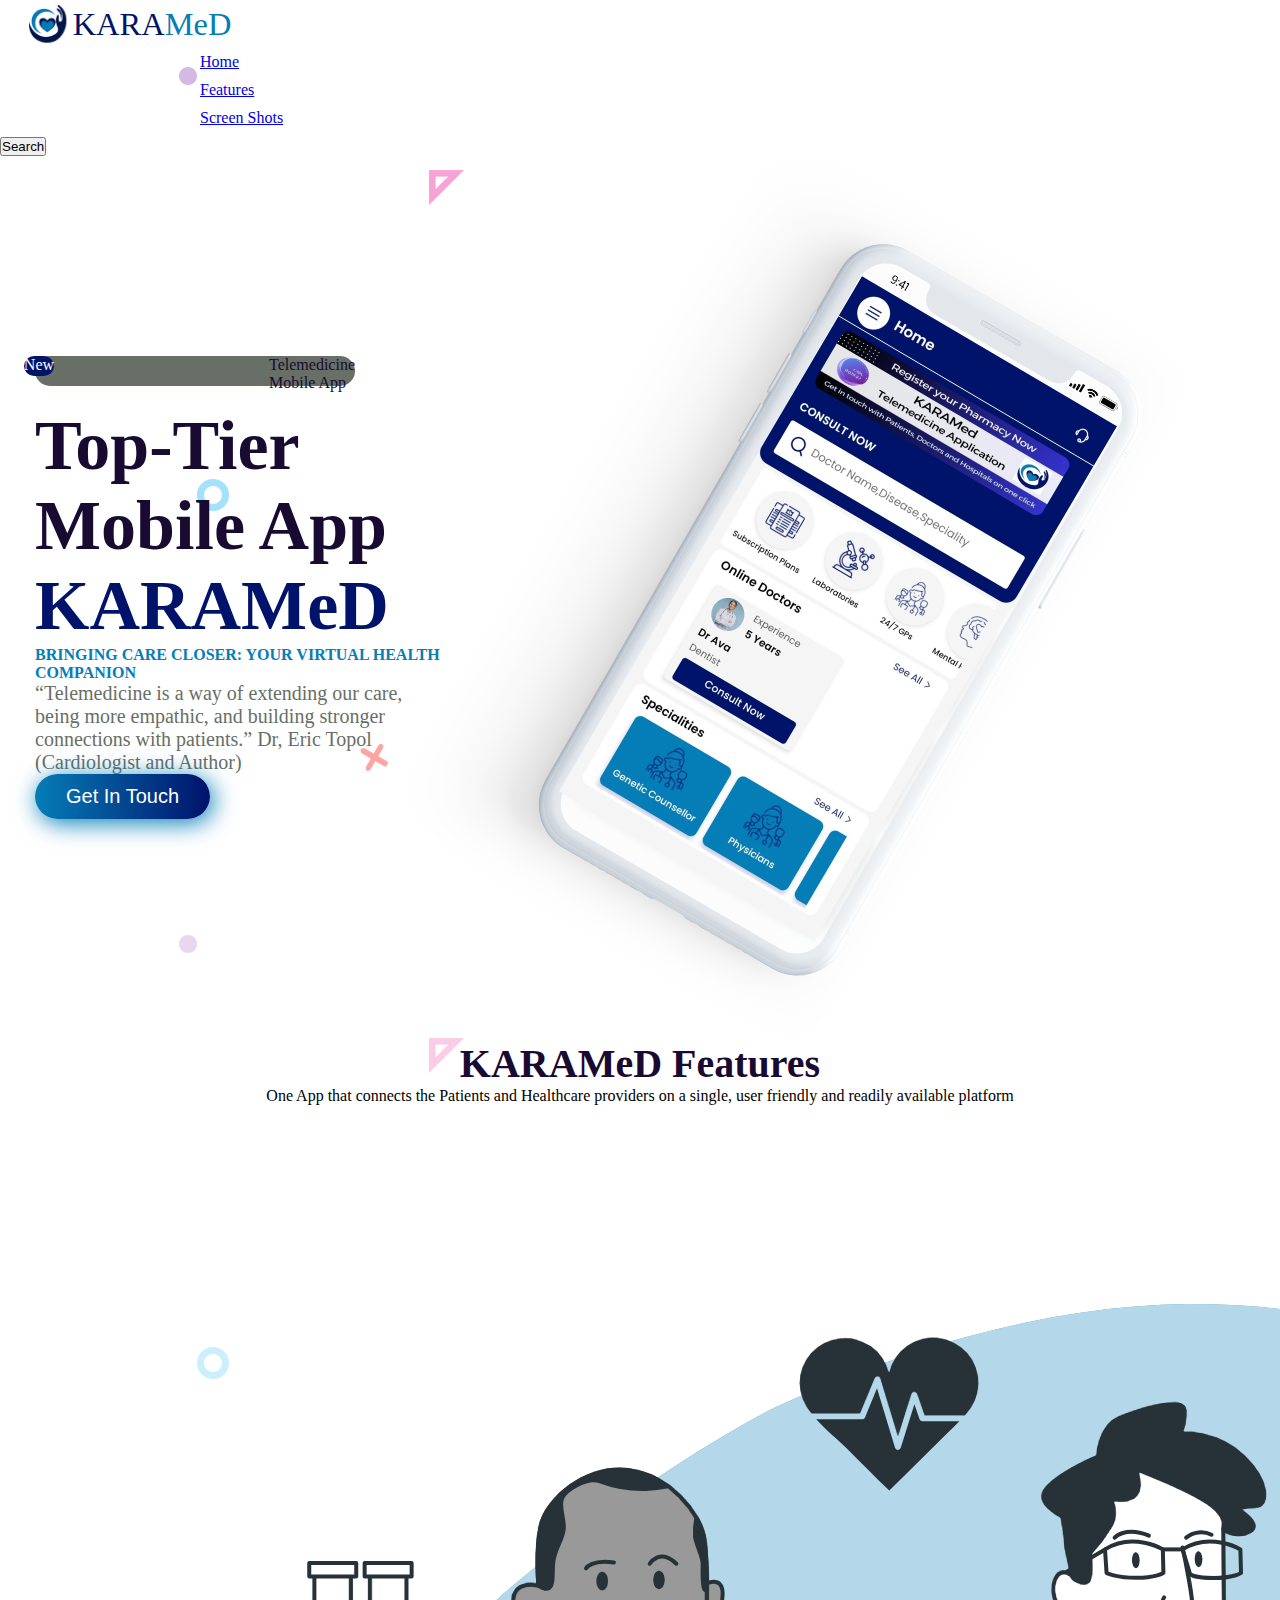
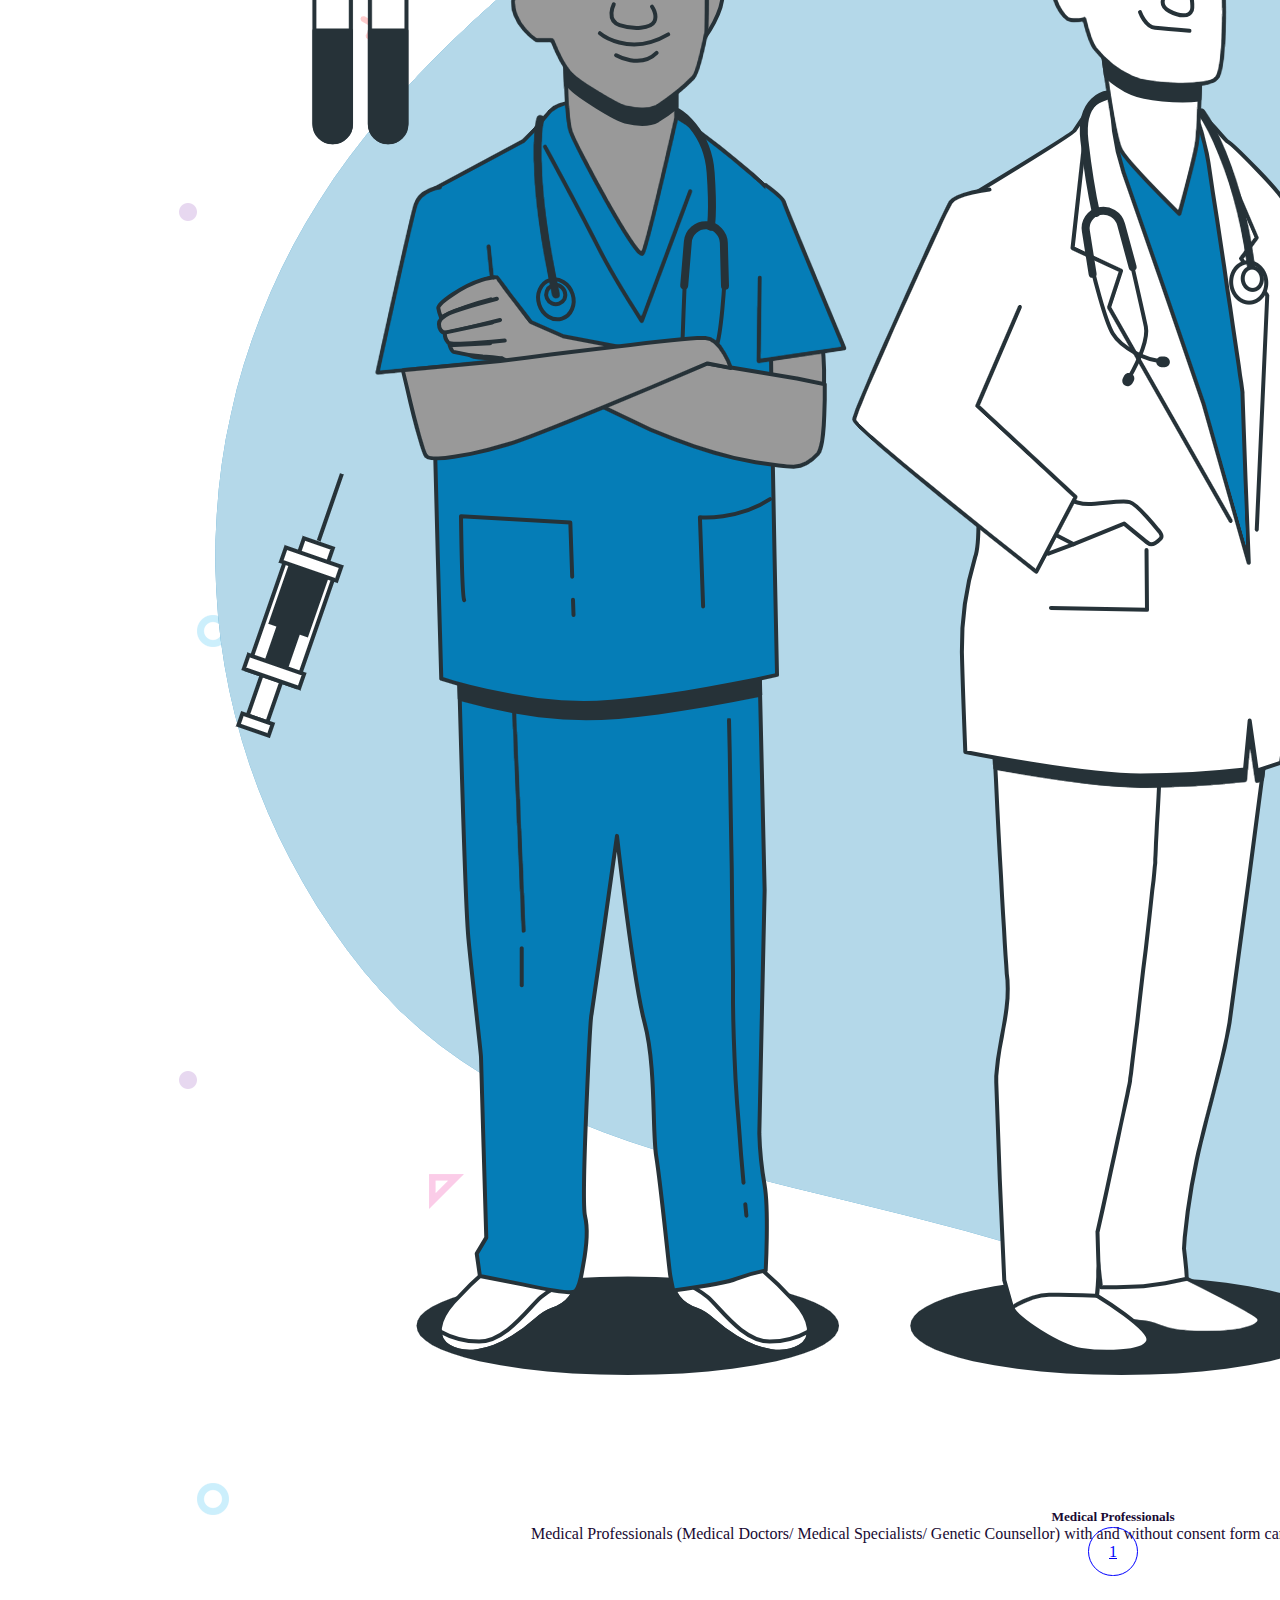
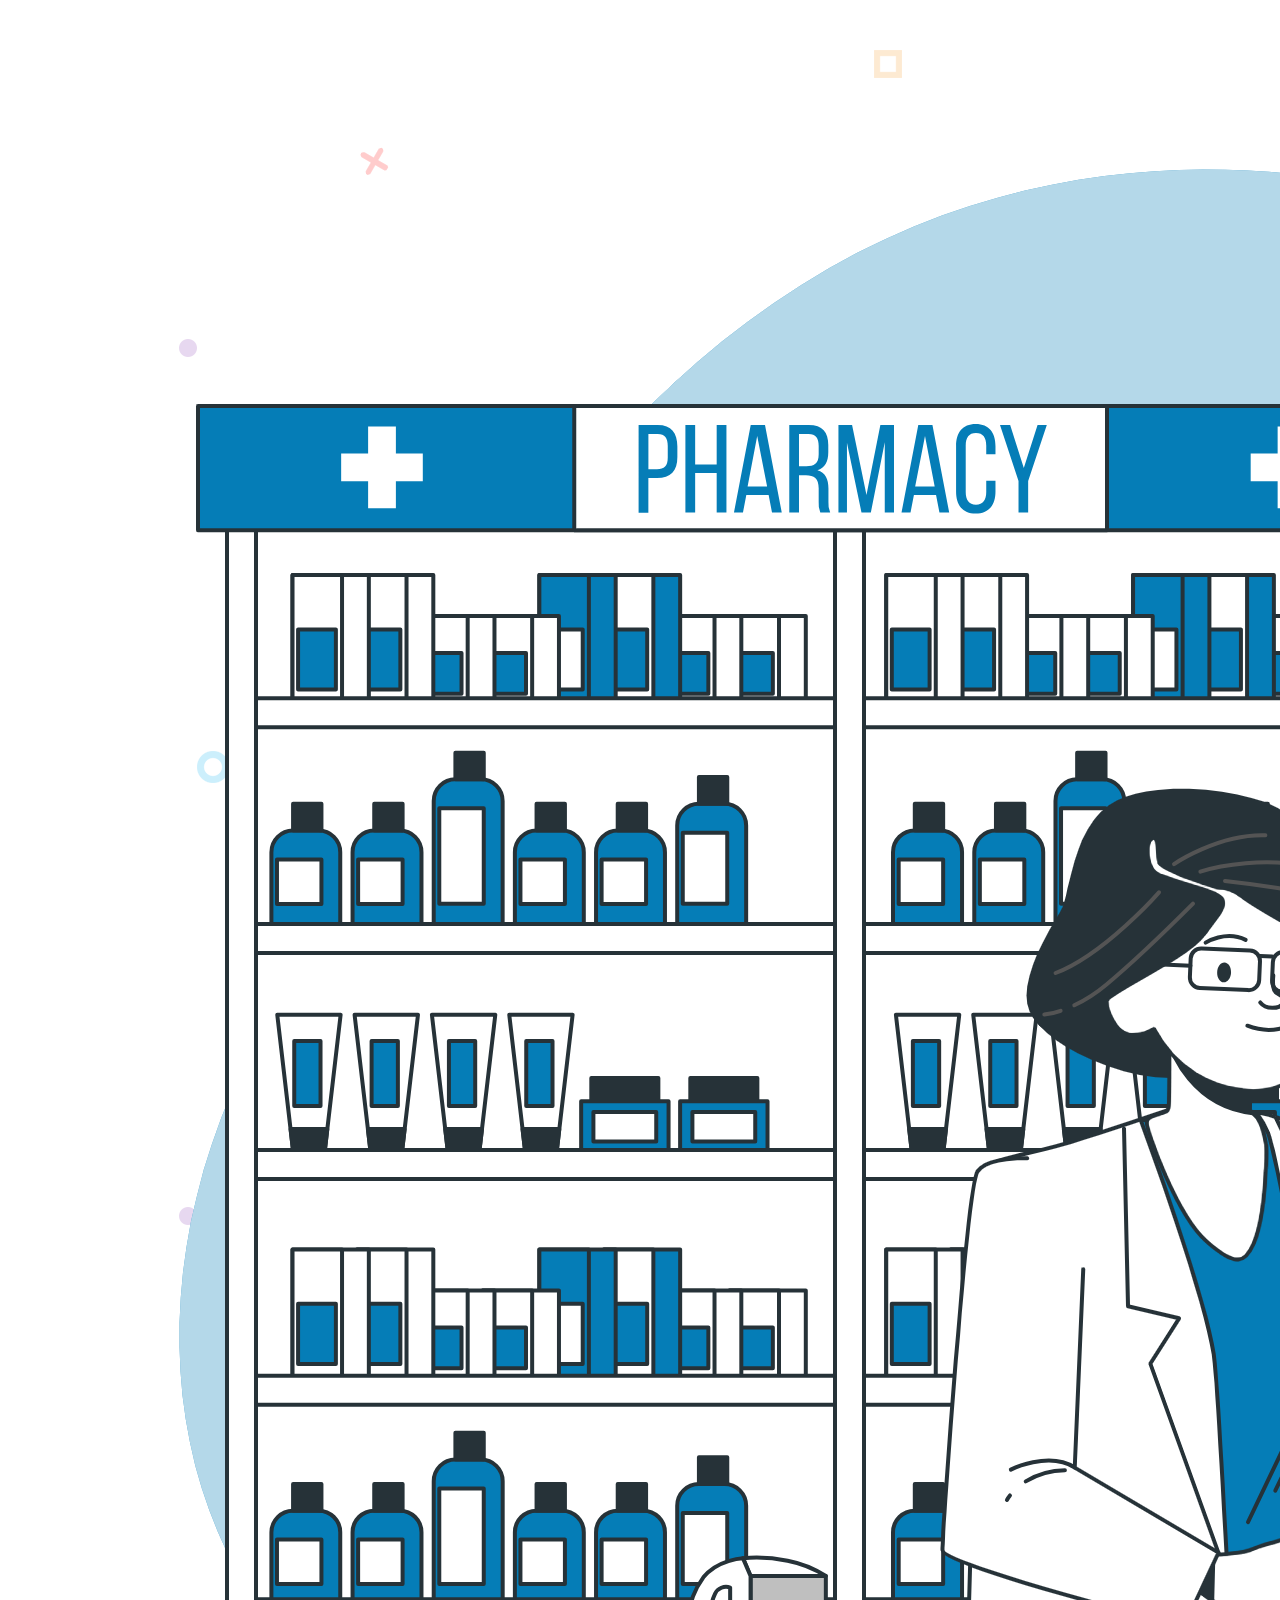
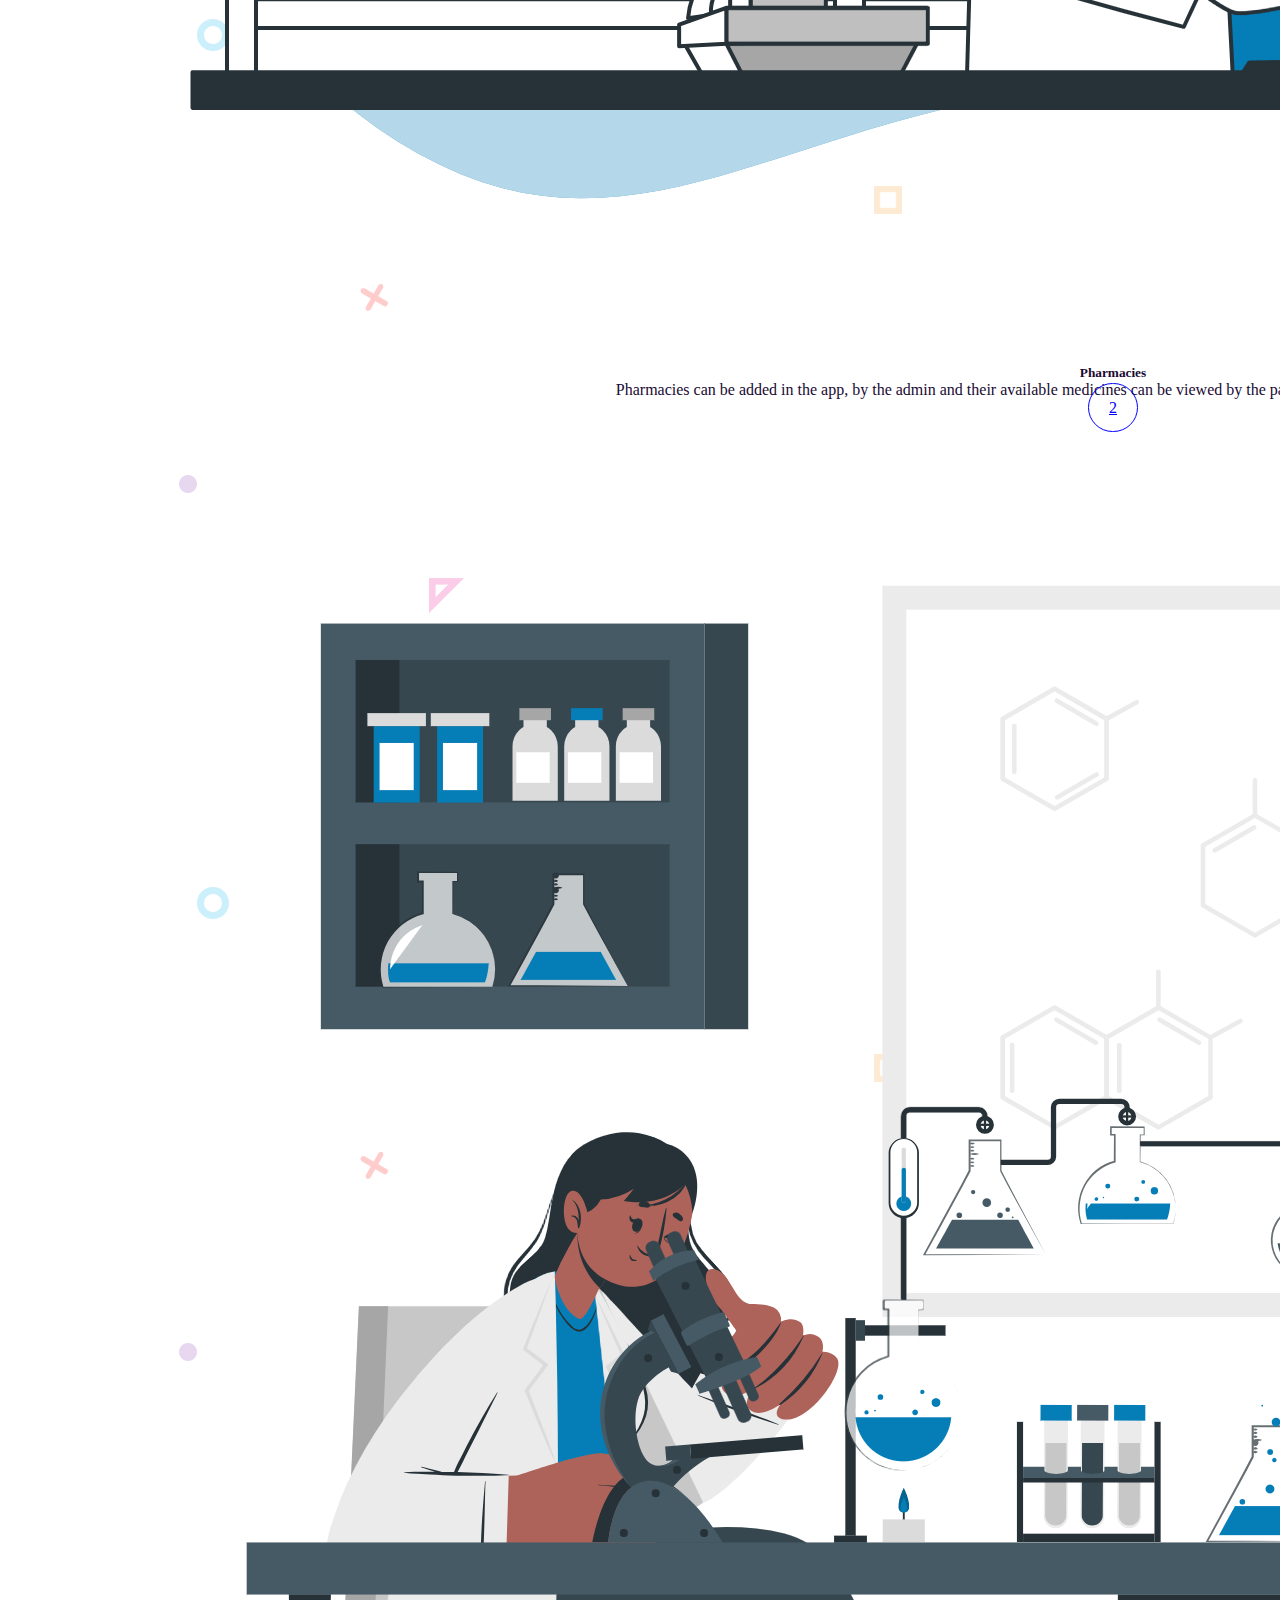
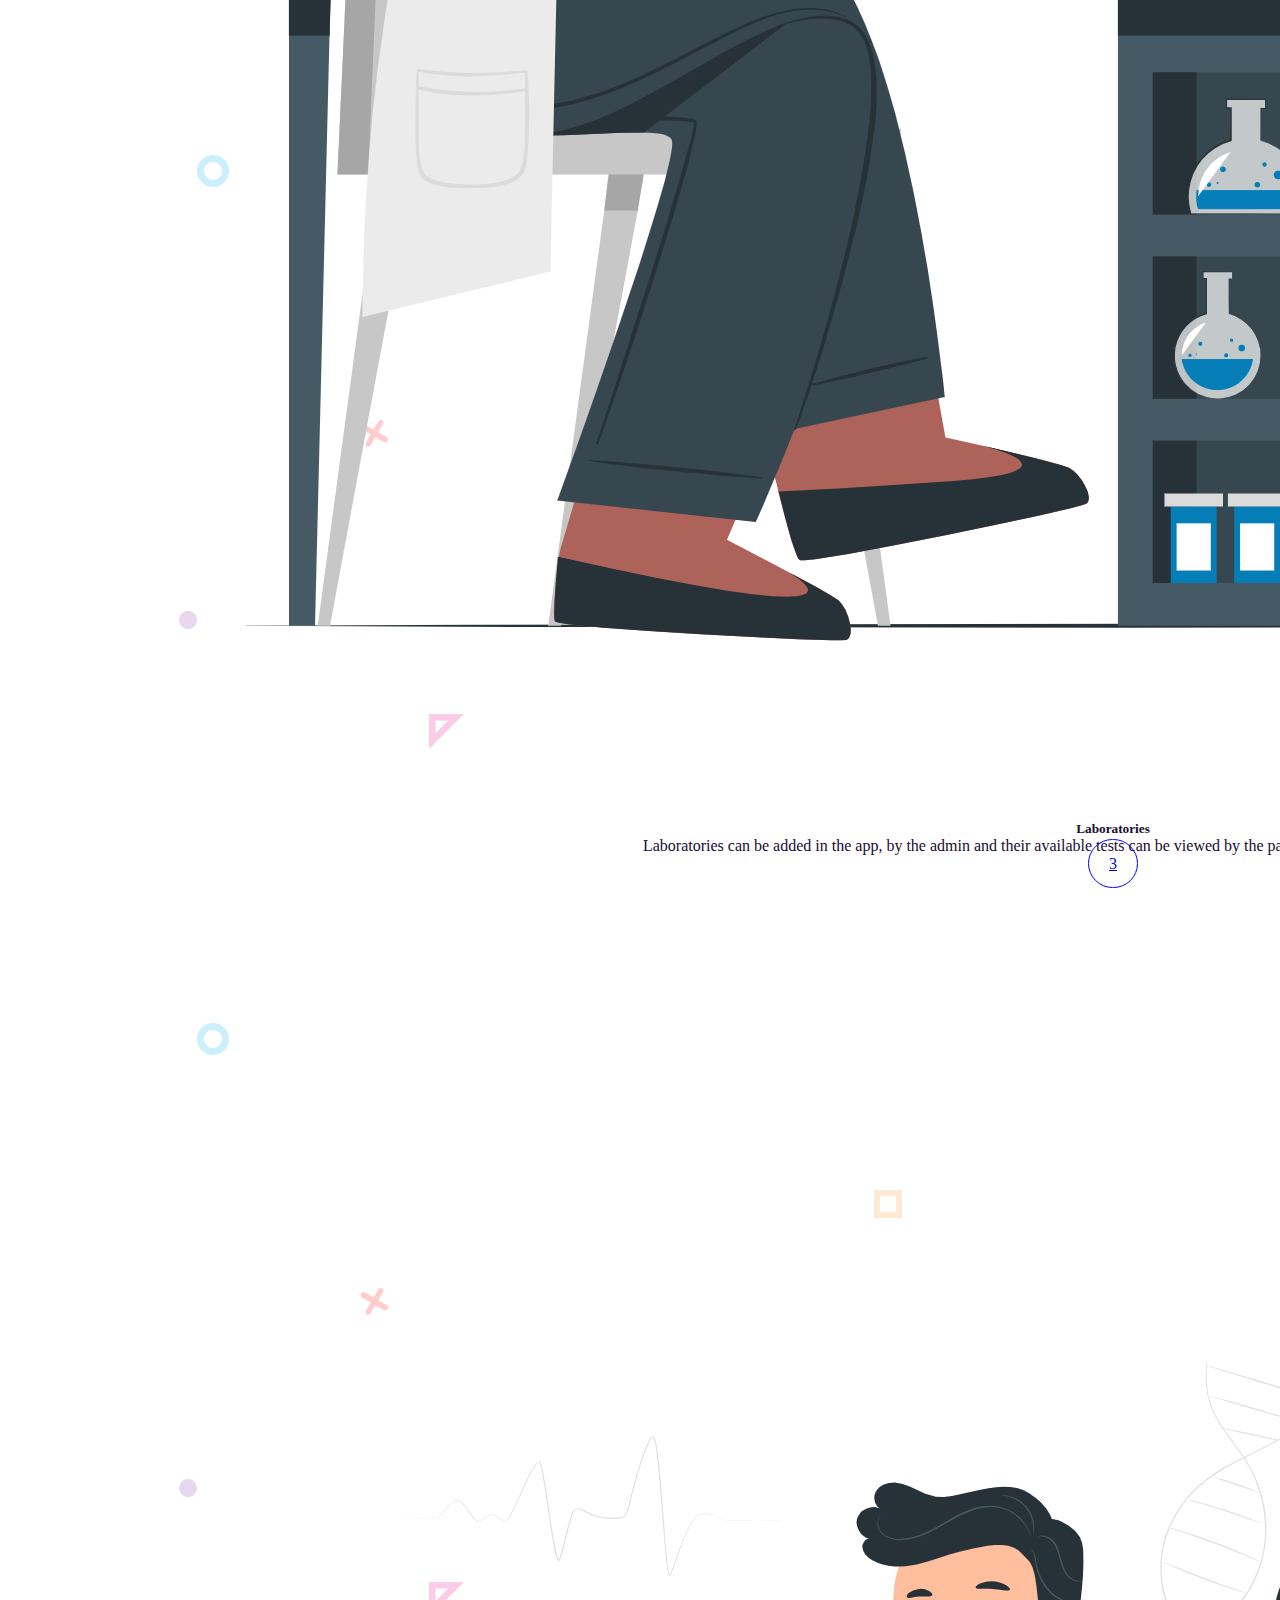
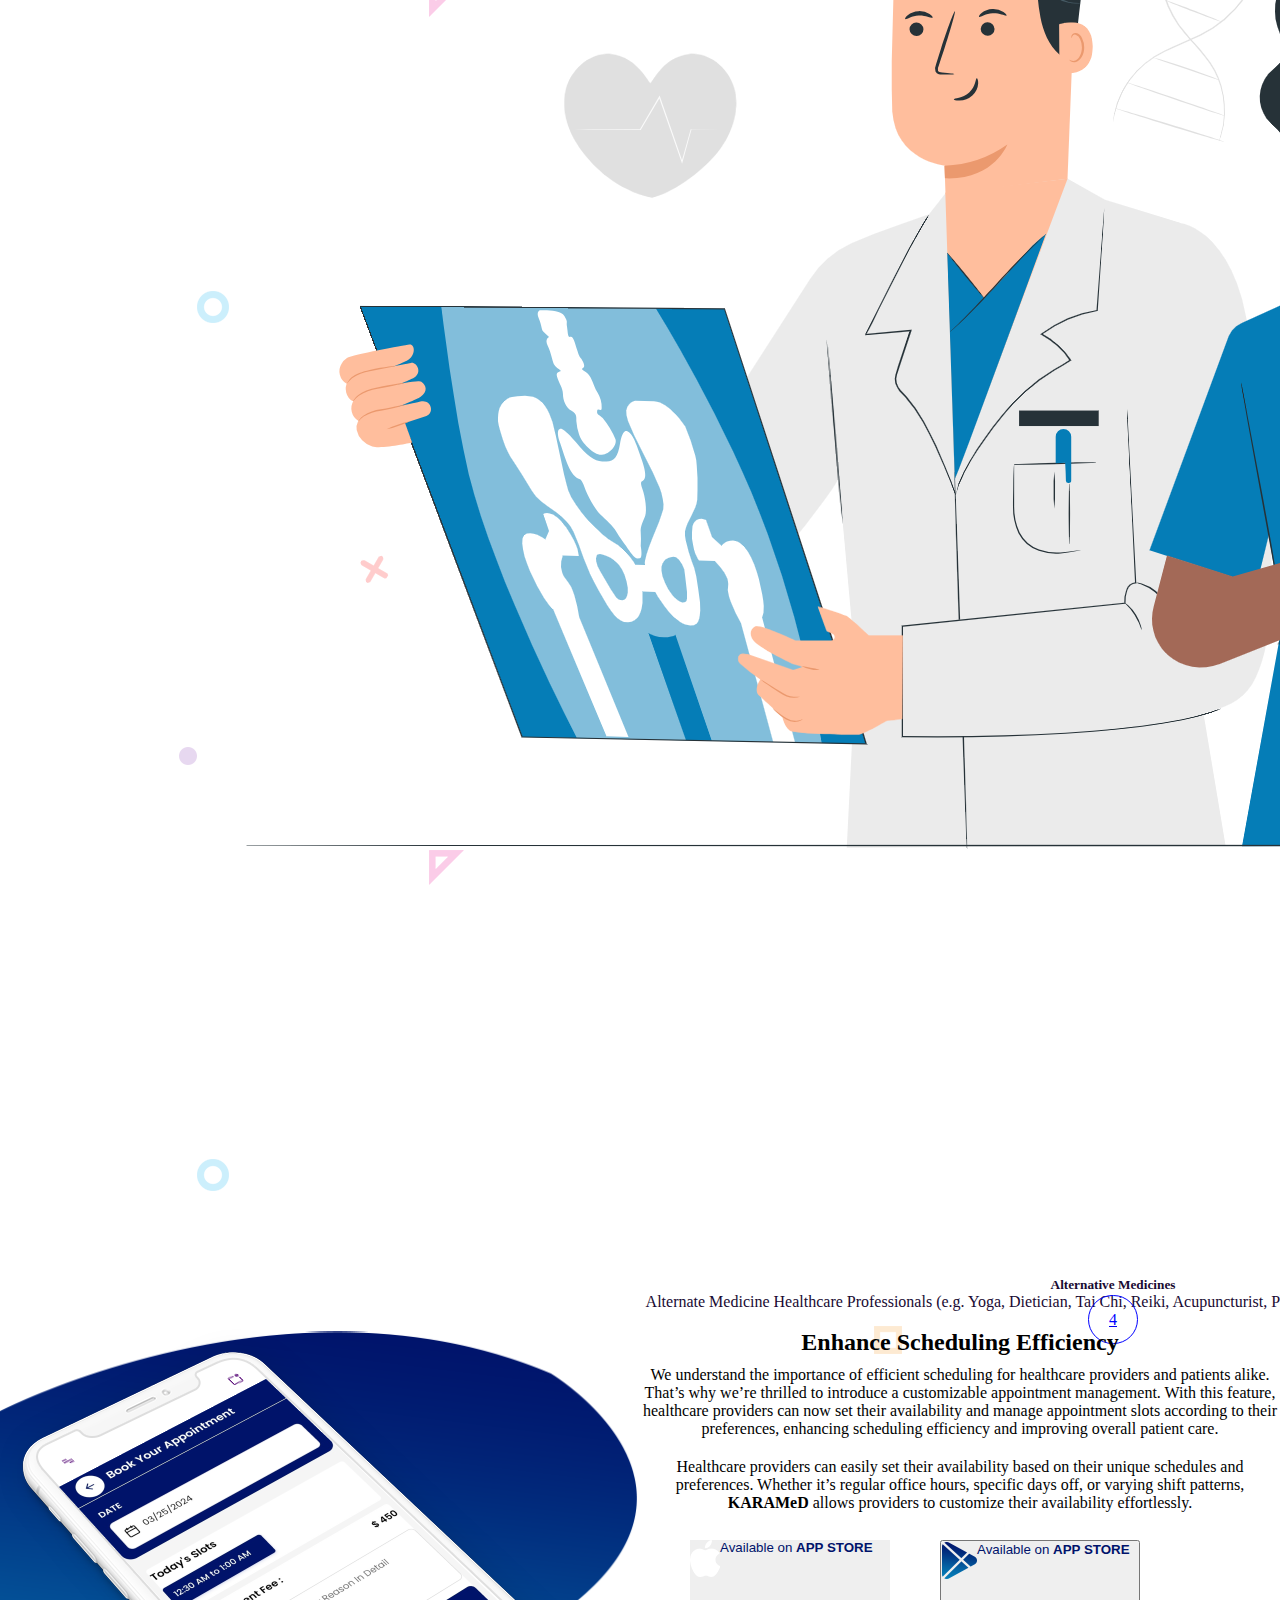
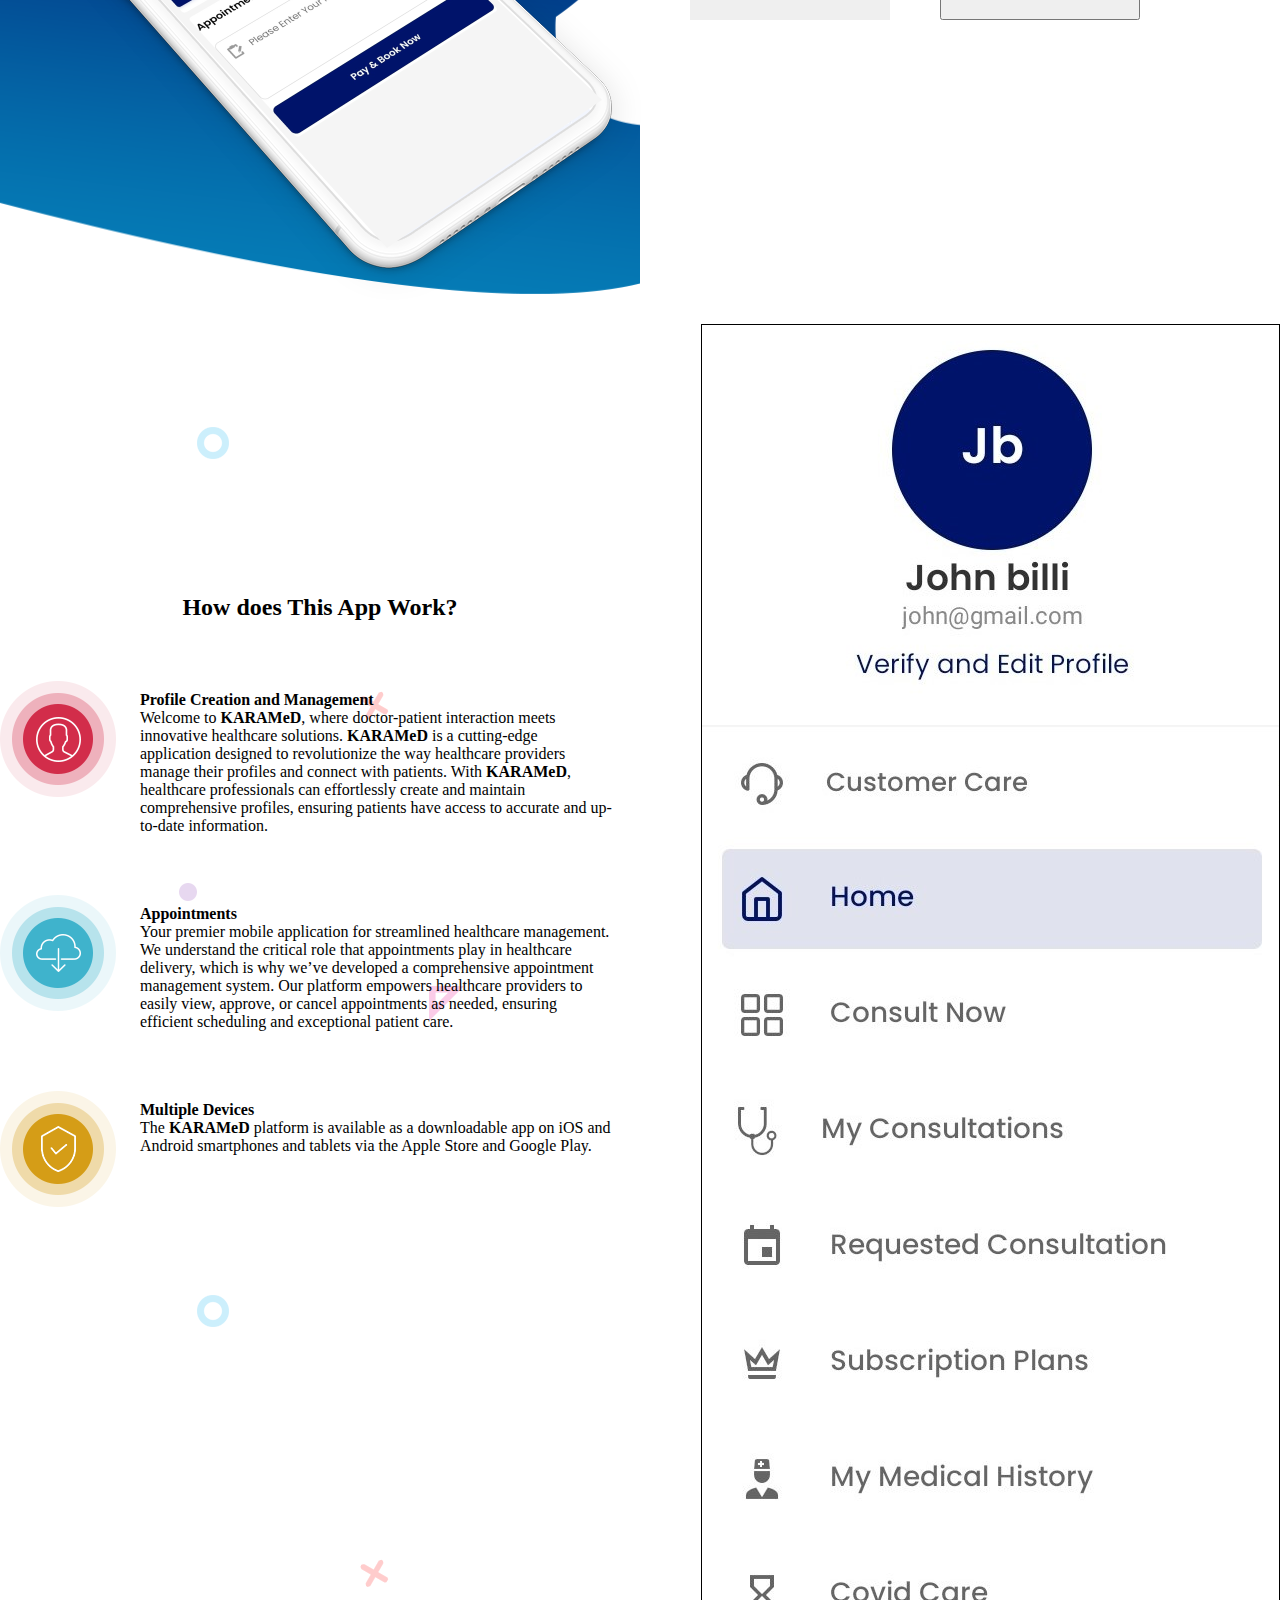
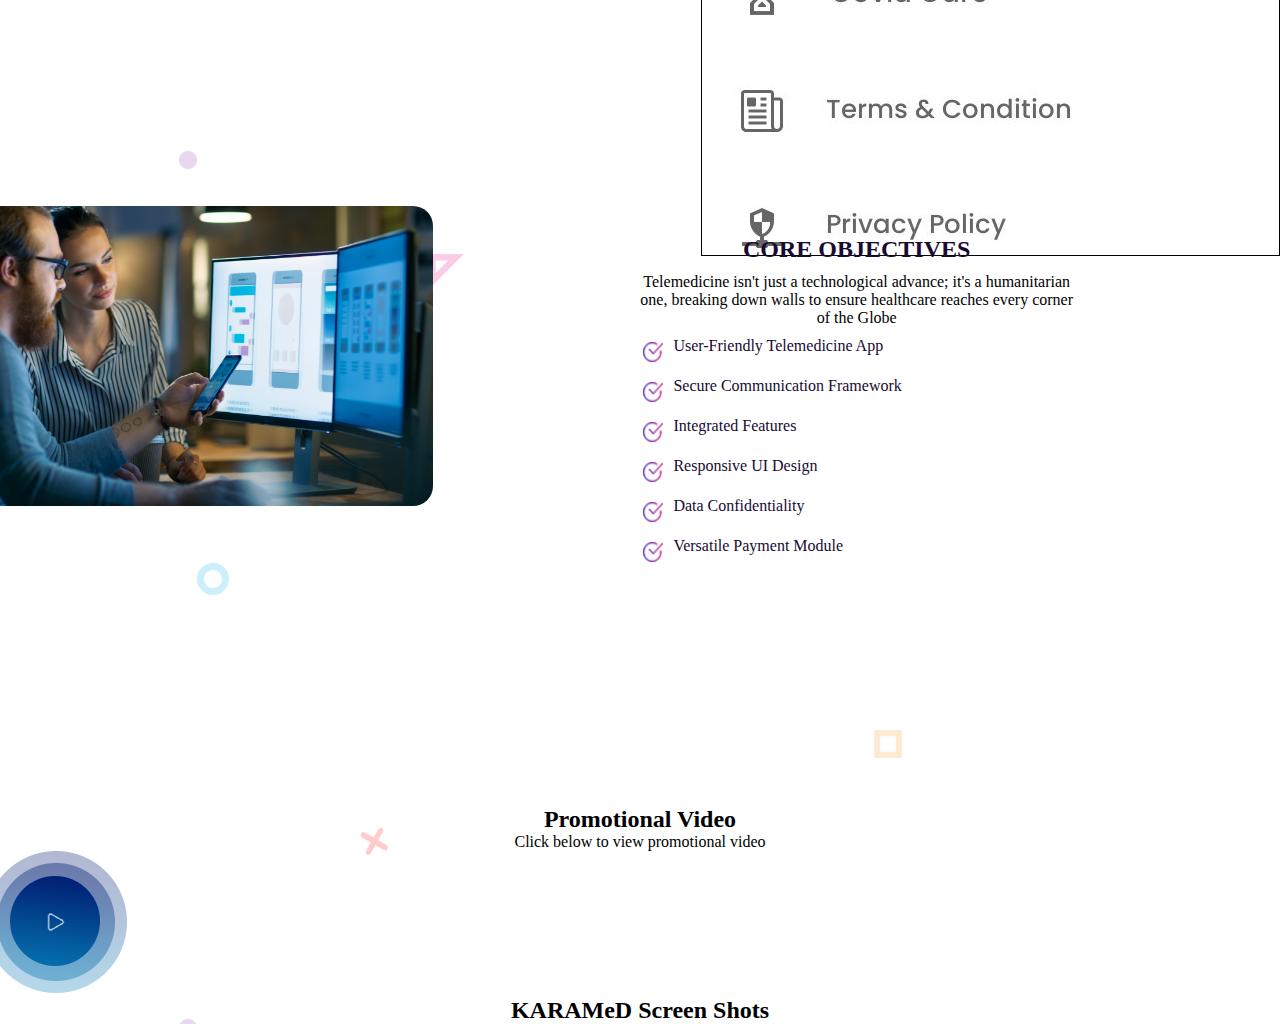
<file: index.html>
<!doctype html>
<html lang="en">

<head>
  <!-- Required meta tags -->
  <meta charset="utf-8">
  <meta name="viewport" content="width=device-width, initial-scale=1, shrink-to-fit=no">

  <!-- Bootstrap CSS -->
  <link rel="stylesheet" href="https://cdn.jsdelivr.net/npm/bootstrap@4.6.2/dist/css/bootstrap.min.css"
    integrity="sha384-xOolHFLEh07PJGoPkLv1IbcEPTNtaed2xpHsD9ESMhqIYd0nLMwNLD69Npy4HI+N" crossorigin="anonymous">
  <link rel="stylesheet" href="style.css">
  <title>PROJECT 11</title>
</head>

<body>
  <!-- nav start -->
  <nav class="navbar navbar-expand-lg navbar-light bg-light">
    <div class="container-fluid">
      <a class="navbar-brand" href="#logo"><img src="img/logo.svg" alt=""></a>

      <div class="collapse navbar-collapse" id="navbar">
        <ul class="navbar-nav me-auto mb-2 mb-lg-0">
          <li class="nav-item">
            <a class="nav-link" href="#home">Home</a>
          </li>
          <li class="nav-item">
            <a class="nav-link" href="#features">Features</a>
          </li>
          <li class="nav-item">
            <a class="nav-link" href="#screenshots">Screen Shots</a>
          </li>
        </ul>
        <form class="d-flex">
          <button class="btn btn-outline-success" type="submit">Search</button>
        </form>
      </div>
    </div>
  </nav>
  <!-- nav end -->

  <div class="container">
    <div class="mdiv1">
      <div class="row">
        <div class="div1">
          <ul class="ul1">
            <li id="li1">New</li>
            <li id="li2">Telemedicine Mobile App</li>
          </ul>

          <h2 class="htwo">
            Top-Tier Mobile App <span>KARAMeD</span>
          </h2>

          <p id="p1">
            BRINGING CARE CLOSER: YOUR VIRTUAL HEALTH COMPANION
          </p>
          <p id="p2">
            “Telemedicine is a way of extending our care, being more empathic, and building stronger
            connections with patients.” Dr, Eric Topol (Cardiologist and Author)
          </p>
          <!-- <a href="#button" class="btn2">Get In Touch</a> -->
          <button class="btn2">Get In Touch</button>
        </div>
        <div class="div2">
          <img src="img/mobile.png" alt="mobile">
        </div>
      </div>
    </div>
  </div>

  <!-- ----------------------------------------------------------------- -->

  <div class="container">
    <div class="mdiv2">
      <div class="div3">
        <h3 class="hthree">KARAMeD Features</h3>
      </div>
      <div class="div4">
        <p id="p3">One App that connects the Patients and Healthcare providers on a single, user friendly and readily
          available
          platform</p>
      </div>



      <div class="div5">
        <div class="row row-cols-1 row-cols-md-4">
          <div class="col mb-4">
            <div class="card">
              <img src="img/01.png" class="card-img-top" alt="...">
              <div class="card-body">
                <h5 class="card-title">Medical Professionals</h5>
                <p class="card-text">Medical Professionals (Medical Doctors/ Medical Specialists/ Genetic Counsellor)
                  with
                  and without consent form can be registered on the app after being verified by the app admins.</p>
                <a href="#"><span class="span2">1</span></a>
              </div>
            </div>
          </div>
          <div class="col mb-4">
            <div class="card">
              <img src="img/02.png" class="card-img-top" alt="...">
              <div class="card-body">
                <h5 class="card-title">Pharmacies</h5>
                <p class="card-text">Pharmacies can be added in the app, by the admin and their available medicines can
                  be
                  viewed by the patients, along with their prices & contact details etc.</p>
                <a href="#"><span class="span2">2</span></a>
              </div>
            </div>
          </div>
          <div class="col mb-4">
            <div class="card">
              <img src="img/03.png" class="card-img-top" alt="...">
              <div class="card-body">
                <h5 class="card-title">Laboratories</h5>
                <p class="card-text">Laboratories can be added in the app, by the admin and their available tests can be
                  viewed by the patients, along with their contact details, fees etc.</p>
                <a href="#"><span class="span2">3</span></a>
              </div>
            </div>
          </div>
          <div class="col mb-4">
            <div class="card">
              <img src="img/04.png" class="card-img-top" alt="...">
              <div class="card-body">
                <h5 class="card-title">Alternative Medicines</h5>
                <p class="card-text">Alternate Medicine Healthcare Professionals (e.g. Yoga, Dietician, Tai Chi, Reiki,
                  Acupuncturist, Physiotherapists, Nutritionist, Homeopathy etc.)</p>
                <a href="#"><span class="span2">4</span></a>
              </div>
            </div>
          </div>
        </div>
      </div>
    </div>
  </div>

  <!-- ------------------------------------------------------------------------------------------------- -->
  <!-- ---------------------------------------------------------------------------- -->

  <div class="container">
    <div class="mdiv3">
      <div class="div6">
        <img src="img/mobile2.png" alt="mobile">
      </div>
      <div class="div7">
        <h2 class="htwo2">Enhance Scheduling Efficiency</h2>
        <p class="p4">We understand the importance of efficient scheduling for healthcare providers and patients alike.
          That’s why
          we’re thrilled to introduce a customizable appointment management. With this feature, healthcare providers can
          now set their availability and manage appointment slots according to their preferences, enhancing scheduling
          efficiency and improving overall patient care.</p>
        <p class="p4">
          Healthcare providers can easily set their availability based on their unique
          schedules and preferences. Whether it’s regular office hours, specific days off, or
          varying shift patterns, <b>KARAMeD</b> allows providers to customize their
          availability effortlessly.
        </p>
        <br>
        <button type="button" class="btn0 btn-primary btn-lg">
          <span><img src="img/apple-icon.png" alt="apple icon"></span>
          <span>Available on <strong>APP STORE</strong></span>
        </button>

        <button type="button" class="btn01 btn-secondary btn-lg">
          <span><img src="img/g-play-icon.png" alt="g-play-icon"></span>
          <span>Available on <strong>APP STORE</strong></span>
        </button>
      </div>
    </div>
  </div>

  <!-- ---------------------------------------------------------------------------------------------- -->
  <!-- ----------------------------------------------------------------------------- -->

  <div class="container">
    <div class="mdiv4">
      <div class="div8">
        <h2 class="htwo3">How does This App Work?</h2>
        <div class="app-work-content mt-20">
          <ul>

            <div class="icon"><img src="img/apw-Icon1.png"></div>
            <div class="text">
              <h4>Profile Creation and Management</h4>
              <p>
                Welcome to <b>KARAMeD</b>, where doctor-patient interaction meets
                innovative healthcare solutions. <b>KARAMeD</b> is a cutting-edge
                application designed to revolutionize the way healthcare providers
                manage their profiles and connect with patients. With <b>KARAMeD</b>,
                healthcare professionals can effortlessly create and maintain
                comprehensive profiles, ensuring patients have access to accurate and
                up-to-date information.
              </p>
            </div>

            <div class="icon"><img src="img/apw-Icon2.png"></div>
            <div class="text">
              <h4>Appointments</h4>
              <p>
                Your premier mobile application for streamlined healthcare management.
                We understand the critical role that appointments play in healthcare
                delivery, which is why we’ve developed a comprehensive appointment
                management system. Our platform empowers healthcare providers to easily
                view, approve, or cancel appointments as needed, ensuring efficient
                scheduling and exceptional patient care.
              </p>
            </div>

            <div class="icon"><img src="img/apw-Icon3.png"></div>
            <div class="text">
              <h4>Multiple Devices</h4>
              <p>
                The <b>KARAMeD</b> platform is available as a downloadable app on iOS
                and Android smartphones and tablets via the Apple Store and Google Play.
              </p>
            </div>

          </ul>
        </div>

      </div>
      <div class="div9">
        <img src="img/app-work-img.jpg" alt="image">
      </div>
    </div>
  </div>

  <!-- ------------------------------------------------------------------------------------------------ -->
  <!-- -------------------------------------------------------------------------------- -->

    <div class="container">
      <div class="mdiv5">
        <div class="div10">
          <img class="img51 " src="img/video-img.png" alt="video-img">
        </div>
        <div class="div11">
          <h2 class="htwo4">CORE OBJECTIVES</h2>
          <p id="p51">Telemedicine isn't just a technological advance; it's a humanitarian one, breaking down walls to
            ensure
            healthcare reaches every corner of the Globe</p>

          <ul>
            <li>
              <img class="img52" src="img/vs-icon.png">

              <p>User-Friendly Telemedicine App</p>
            </li>
            <li>
              <img class="img52" src="img/vs-icon.png">

              <p>Secure Communication Framework</p>
            </li>
            <li>
              <img class="img52" src="img/vs-icon.png">

              <p>Integrated Features</p>
            </li>
            <li>
              <img class="img52" src="img/vs-icon.png">

              <p>Responsive UI Design</p>
            </li>
            <li>
              <img class="img52" src="img/vs-icon.png">

              <p>Data Confidentiality</p>
            </li>
            <li>
              <img class="img52" src="img/vs-icon.png">

              <p>Versatile Payment Module</p>
            </li>
          </ul>

        </div>
      </div>
    </div>

  <!-- -------------------------------------------------------------------------------------------- -->
  <!-- ------------------------------------------------------------------------- -->

  <div class="conatiner">
    <div class="mdiv6">
      <div class="div12">
        <h2 id="htwo5">Promotional Video</h2>
        <p>Click below to view promotional video</p>
      </div>

      <div class="row justify-content-center">
        <a href="https://player.vimeo.com/video/974468601?badge=0&amp;autopause=0&amp;player_id=0&amp;app_id=58479"
          controls="autoplay" class="popup-video"><img src="img/play-btn.png" alt="play-btn.png"></a>
      </div>

      <div class="div12">
        <h2 class="htwo5">KARAMeD Screen Shots</h2>
      </div>
    </div>
  </div>

  <!-- ------------------------------------------------------------------------------------------------------ -->
  <!-- -------------------------------------------------------------------------------------------- -->


  <div class="container">
    
  </div>











































































































































































































































  <!-- Optional JavaScript; choose one of the two! -->

  <!-- Option 1: jQuery and Bootstrap Bundle (includes Popper) -->
  <script src="https://cdn.jsdelivr.net/npm/jquery@3.5.1/dist/jquery.slim.min.js"
    integrity="sha384-DfXdz2htPH0lsSSs5nCTpuj/zy4C+OGpamoFVy38MVBnE+IbbVYUew+OrCXaRkfj"
    crossorigin="anonymous"></script>
  <script src="https://cdn.jsdelivr.net/npm/bootstrap@4.6.2/dist/js/bootstrap.bundle.min.js"
    integrity="sha384-Fy6S3B9q64WdZWQUiU+q4/2Lc9npb8tCaSX9FK7E8HnRr0Jz8D6OP9dO5Vg3Q9ct"
    crossorigin="anonymous"></script>

  <!-- Option 2: Separate Popper and Bootstrap JS -->
  <!--
    <script src="https://cdn.jsdelivr.net/npm/jquery@3.5.1/dist/jquery.slim.min.js" integrity="sha384-DfXdz2htPH0lsSSs5nCTpuj/zy4C+OGpamoFVy38MVBnE+IbbVYUew+OrCXaRkfj" crossorigin="anonymous"></script>
    <script src="https://cdn.jsdelivr.net/npm/popper.js@1.16.1/dist/umd/popper.min.js" integrity="sha384-9/reFTGAW83EW2RDu2S0VKaIzap3H66lZH81PoYlFhbGU+6BZp6G7niu735Sk7lN" crossorigin="anonymous"></script>
    <script src="https://cdn.jsdelivr.net/npm/bootstrap@4.6.2/dist/js/bootstrap.min.js" integrity="sha384-+sLIOodYLS7CIrQpBjl+C7nPvqq+FbNUBDunl/OZv93DB7Ln/533i8e/mZXLi/P+" crossorigin="anonymous"></script>
    -->
</body>

</html>
</file>
<file: style.css>
*{
    margin: 0;
    padding: 0;
    box-sizing: border-box;
}
html , body{
    width: 100%;
    height: 100%;
    background-image: url(img/header-sape.png);
}

/* navbar start */

.navbar{
    background: none;
}


/* navbar end */

.container{
    min-width: 1200px;
}

.row{
    display: flex;
    flex-wrap: wrap;
    margin-right: -15px;
    margin-left: -15px;
}

.div1{
    margin-top: 200px;
    margin-left: 50px;
    width: 375px;
}
/* .ul1{
    background: #f7f4fe;
    display: flex;
    flex-wrap: wrap;
    border-radius: 20px;
    width: 100px;
    list-style-type: none;
  padding: 0; 
  margin: 0;
  text-align: center;
  
}

#li1{
        background: var(--second);
        border-radius: 20px;
        color: #fff;
        background-color: blue;
        width: 50px;
}

#li2{
    color: #190a32;
} */

.ul1{
    display: flex;
    justify-content: flex-end;
    background-color: #676f67;
    width: 25vw;
    height: 30px;
    border-radius: 20px;
}

#li1{
    margin-right: 15px;
    height: 20px;
    background-color: #00136b;
    color: #fff;
    border-radius: 20px;
}

.htwo{
    font-size: 70px;
    margin-top: 20px;
    color: #190a32;
}

span{
    color: #00136b;
}

#p1{
    width: 490px;
    color: #057db7;
    font-weight: 700;
}

#p2{
    color: #676f67;
    font-size: 20px;
}

.btn2{
    background: linear-gradient(to right, #057db7, #00136b);
    color: white;
    font-size: 20px;
    margin-left: 0;
    box-shadow: 3px 4px 25px #057db7;
    border: none;
    border-radius: 30px;
    width: 175px;
    height: 45px;
}

.btn2:hover{
    background: linear-gradient(to right, #00136b, #057db7);
    color: white;
}

/* ----------------------------------------------------------------------------------- */
/* ------------------------------------------------------------------ */


.mdiv2{
    text-align: center;
}

.hthree{
    color: #190a32;
    font-size: 40px;
    font-weight: 700;
}

#p3{
    
    margin: auto;
}

.div5{
    justify-content: space-around;
    margin: auto;
    width: 80%;
}

.card{
    border: none;
    color: #190a32;
}

.card:hover{
    color: #002fff;
}

.span2{
    border: 1px solid blue;
    border-radius: 50px;
    color: blue;
    padding: 15px 20px;
}

.span2:hover{
    background-color: #00136b;
    color: white;

}

/* -------------------------------------------------------- */
/* ------------------------------------------- */

.mdiv3{
    display: flex;
}

.div6{
    background-image: url(img/easy-m-bg.png);
    width: 50vw;
    height: 565px;
    background-repeat: no-repeat;
}

.div7{
    width: 50vw;
    height: 200px;
    text-align: center;
}

.p4{
    
    margin: auto;
    padding: 10px 0;
}

.btn0{
    width: 200px;
    height: 80px;
    display: flex;
    float: left;
    margin-left: 50px;
    border: none;

}

.btn01{
    width: 200px;
    height: 80px;
    display: flex;
    float: left;
    margin-left: 50px;

}

/* ------------------------------------------------------------------------------ */
/* -------------------------------------------------------------- */

.mdiv4{
    display: flex;
    justify-content: space-between;
    width: 100%;
}

.div8{
    margin-top: 300px;
    text-align: center;
    width: 50%;
}



.icon{
    width: 50px;
    height: 100px;
    margin-right: 50px;
    margin-top: 60px;
}

.text{
    width: 80%;
    margin-left: 120px;
    margin-top: -90px;
    padding: 0 20px;
    text-align: left;
}

.div9{
    border: 1px solid black; 
    margin-top: 30px;
}

/* ---------------------------------------------------------------------------- */
/* ---------------------------------------------------------- */

section{
    
    height: 500px;
    background-color: rgba(207, 207, 207, 0.329);
    background-image: url(img/header-sape.png);
    margin-top: 80px;
}

.mdiv5{
    display: flex;
}

.div10{
    justify-content: flex-start;

}
.img51{
    height: 300px;
    border-radius: 20px;
    margin-left: -100px;
    margin-top: -50px;
}

.div11{
    height: 500px;
    text-align: center;
}

.htwo4{
    margin-top: -20px;
    color: #190a32;
}

#p51{
    padding: 10px 200px;
}

li{
    display: flex;
    color: #190a32;
    margin-bottom: 10px;
    margin-left: 200px;
}

.img52{
    width: 40px;
    height: 30px;
    padding: 5px 10px;
}

/* ------------------------------------------------------------------------------ */
/* ------------------------------------------------------------ */

.mdiv6{
    margin-top: 50px;
}
.div12{
    text-align: center;
}

.two5{
    color: #190a32;
}

/* ------------------------------------------------------------------------------ */
/* ------------------------------------------------------------ */
</file>
